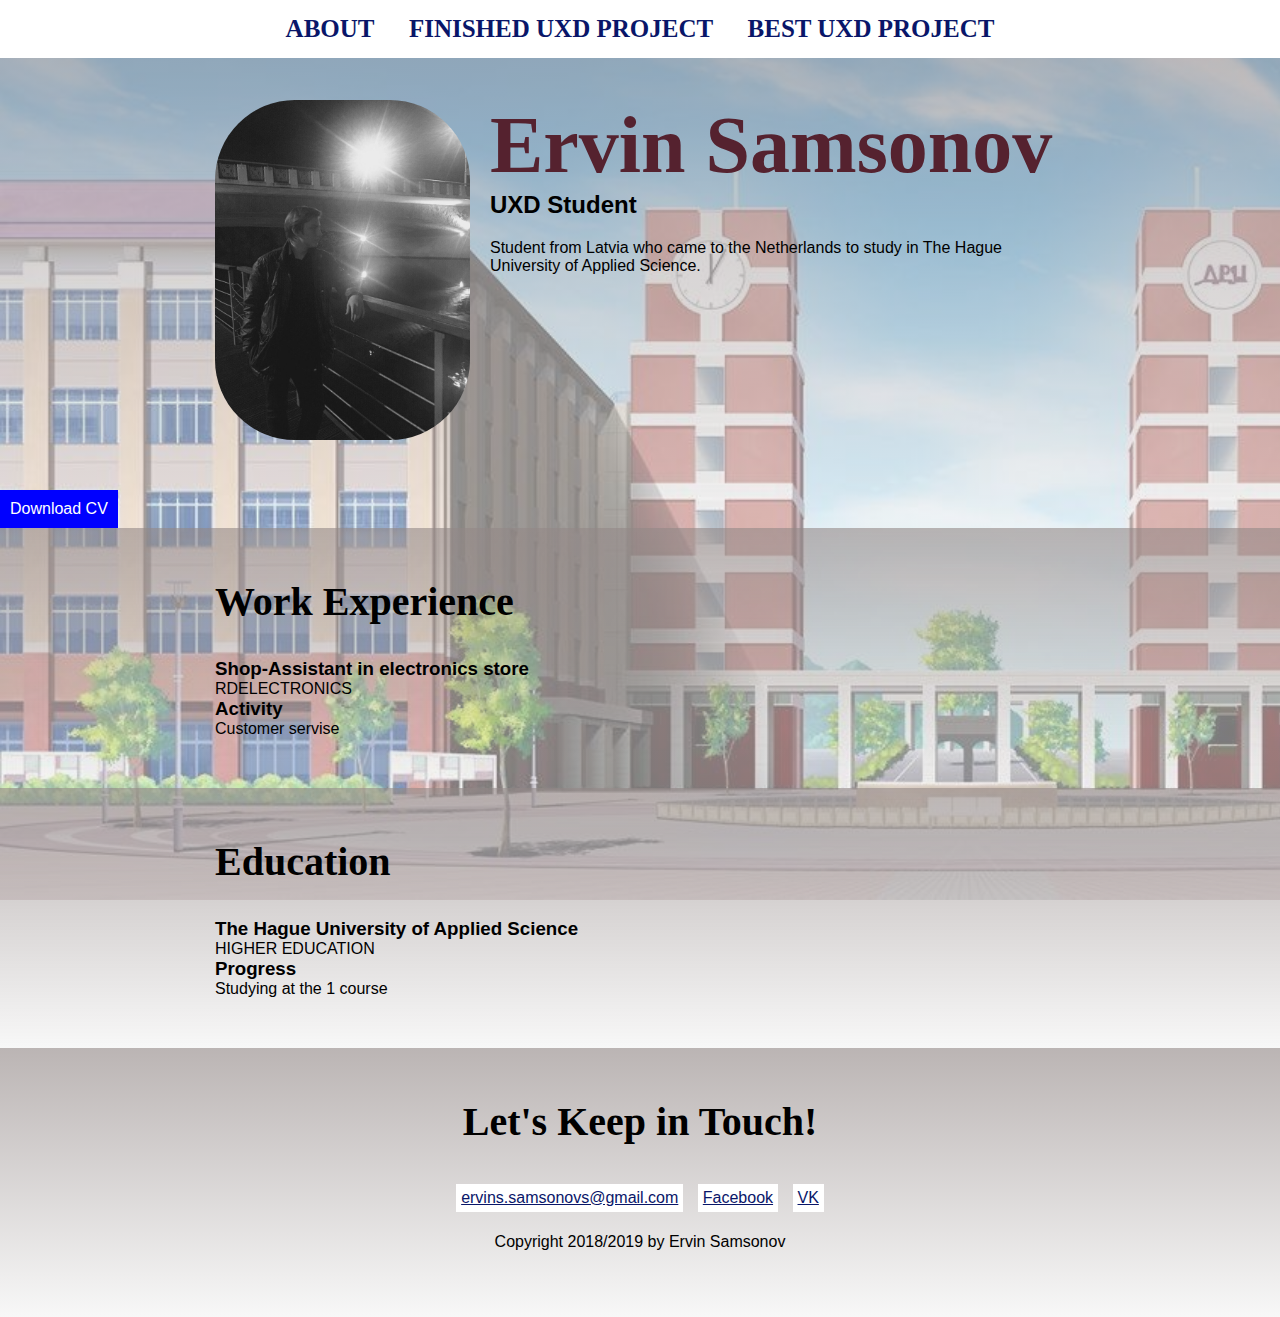
<file: index.html>
<!DOCTYPE html>
<html lang="en">
<head>
    <meta charset="UTF-8">
    <meta name="viewport" content="width=device-width, initial-scale=1.0">
    <title>Ervin Samsonov</title
	<link href="https://fonts.googleapis.com/css?family=Black+And+White+Picture|Indie+Flower|Monoton|Roboto:400,700" rel="stylesheet">
	<link rel="stylesheet" href="css/style.css"> 
	  <link rel="stylesheet" href="css/style2.css"> 
</head>
<body>
    <!-- // Intro -->
    <header id="about">
	<nav>
		<a href="index.html"> About</a>
		<a href="finished.html">Finished UXD project</a>
		<a href="best.html">Best UXD Project</a>
	</nav>
	<div class="content-wrap">
        <img class="profile-img col-narrow" src="image/main_photo.jpg" alt="Mo Fan">
		<div class="col-wide">
			<h1>Ervin Samsonov</h1>
			<h2>UXD Student</h2>
			<p>Student from Latvia who came to the Netherlands to study in The Hague University of Applied Science. </p>
		</div>
	</div>
	<a href="CV1.doc" class="button download" download>Download CV</a>
	</header>
    
    <main class="photo">
        <!-- // Work Experience -->
        <section id="work" class="work">
		<div class="content-wrap">
            <h2>Work Experience</h2>

            <!-- Job Details: copy this whole block to add more jobs -->
            <h3>Shop-Assistant in electronics store</h3>
			<p class="upercase">RDelectronics</p>
            
            <!-- Add as many paragraphs as you need. -->
			<h3> <b> Activity </b> </h3>
            <p>Customer servise</p>

            </div>
        </section>


        <!-- // Education -->
        <section id="education" class="education">
		<div class="content-wrap">
            <h2>Education</h2>

            <!-- School details: copy this whole block to add more schools. -->
            <h3>The Hague University of Applied Science</h3>
            <p class="upercase">Higher Education</p>
            
            <!-- Add as many paragraphs as you need. -->
			<b> <h3> Progress </h3> </b>
            <p>Studying at the 1 course</p>
            <!-- End of school details. -->
		</div>
	   </section>
    </main>
    
    <!-- // Footer & contact info -->
    <footer id="contact" class="footer">
	<div class="content-wrap">
        <h2>Let's Keep in Touch!</h2>
        
        <!-- Social media and contact links. Add or remove any networks. -->
		<div class="contact-info">
            <a href="ervins.samsonovs@gmail.com">ervins.samsonovs@gmail.com</a>
            <a href="https://www.facebook.com/profile.php?id=100006446804788" target="_blank">Facebook</a>
            <a href="https://vk.com/i_love_69" target="_blank">VK</a>
			</div>
        <p>Copyright 2018/2019 by Ervin Samsonov</p>
		</div>
    </footer>
</body>
</html>
</file>
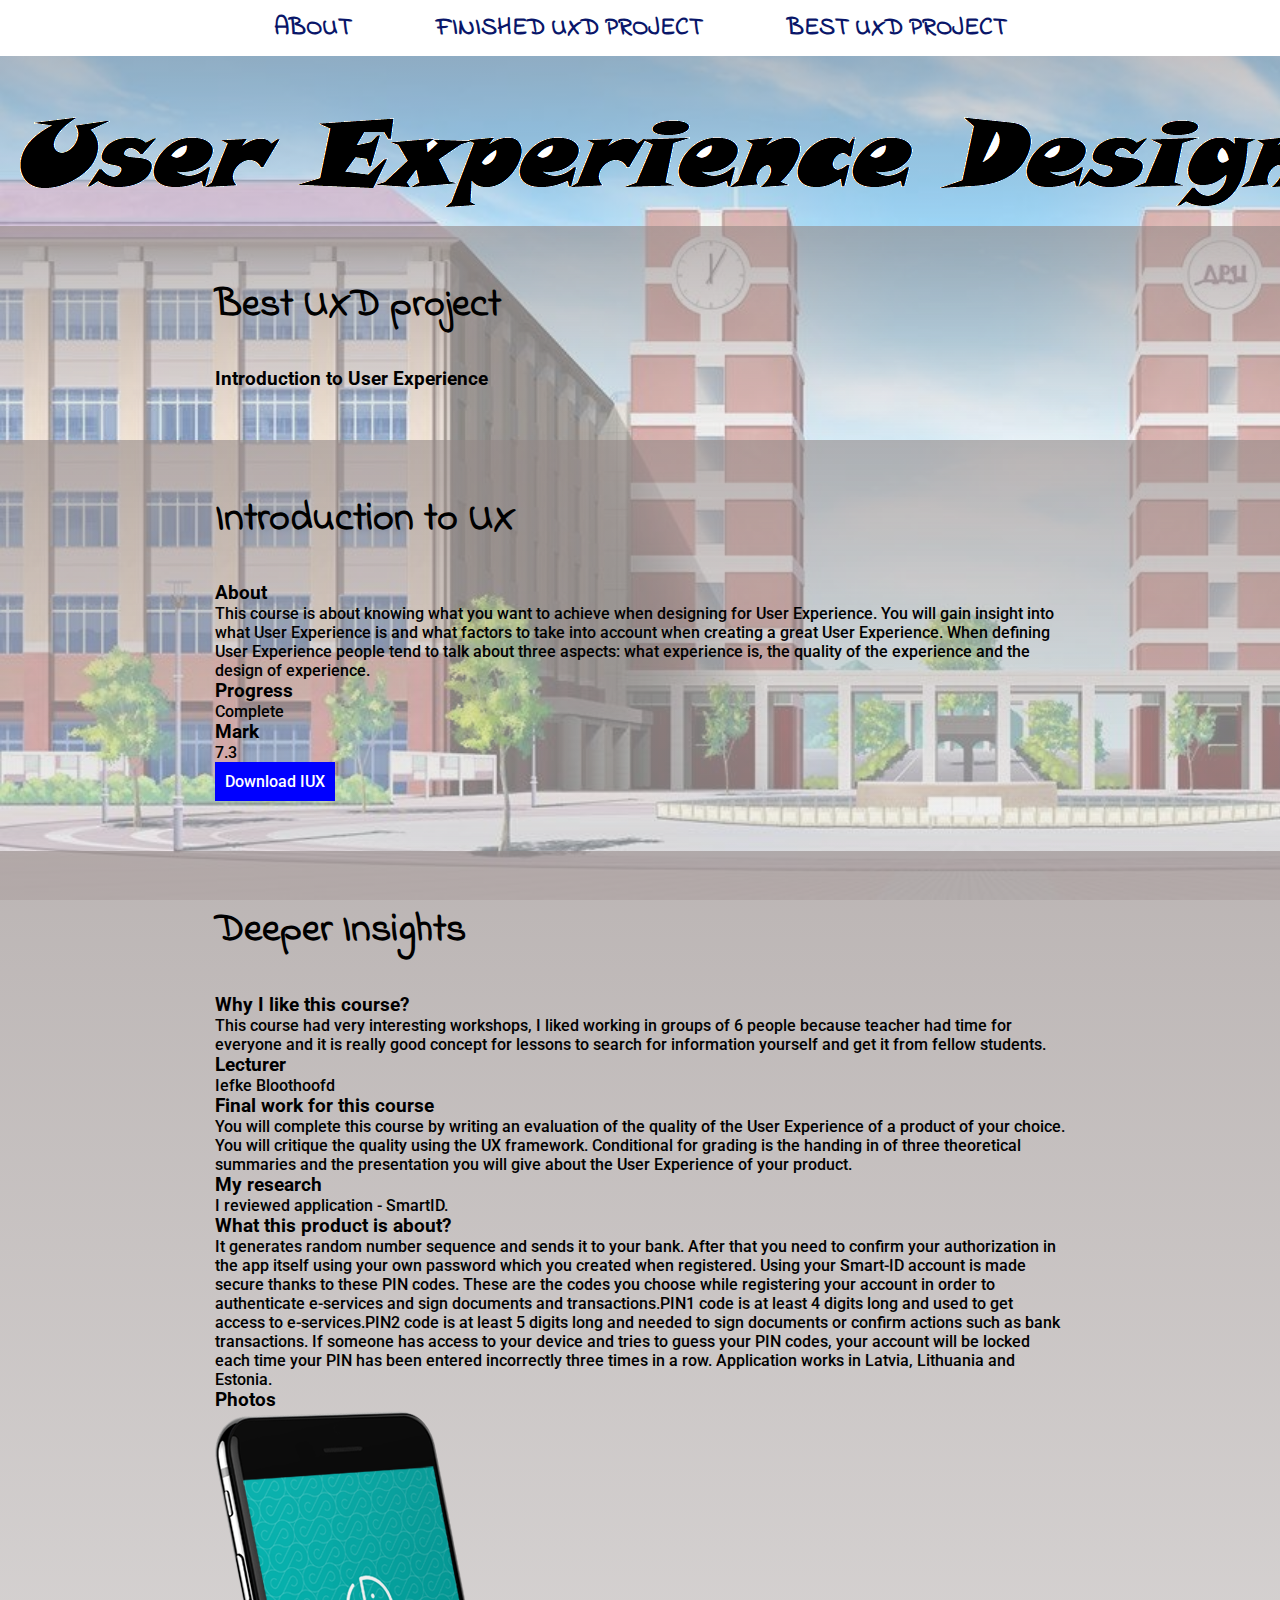
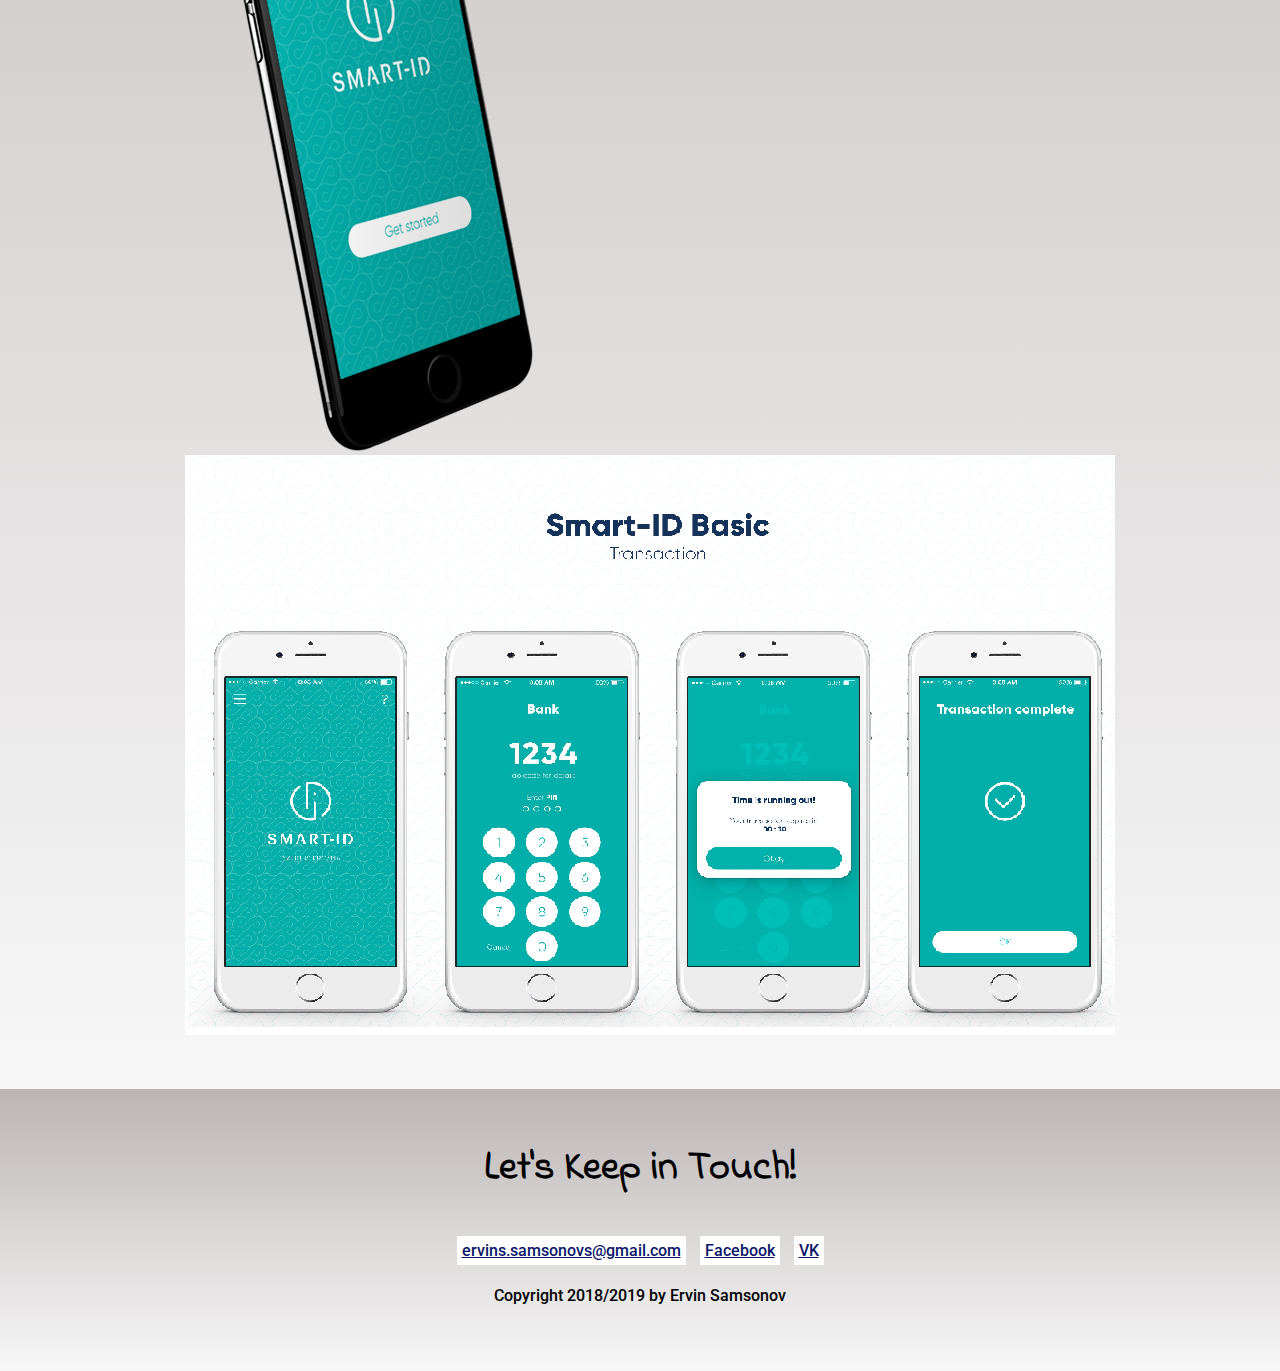
<file: best.html>
<!DOCTYPE html>
<html lang="en">
 <head>
	<meta charset="utf-8">
	<meta name="viewport" content="width=device-width, initial-scale=1.0">
  <title>Ervin Samsonov finished assigments</title>
  	<link href="https://fonts.googleapis.com/css?family=Black+And+White+Picture|Indie+Flower|Monoton|Roboto:400,700" rel="stylesheet">
  <link rel="stylesheet" href="css/style2.css"> 
   <link rel="stylesheet" href="css/style.css"> 
 </head>
 <body>
 <header>
 <nav>
		<a href="index.html"> About</a>
		<a href="finished.html">Finished UXD project</a>
		<a href="best.html">Best UXD Project</a>
	</nav>
	<div class="logo-pos">
	<img src="image/logo.png">
	</div>
 </header>
   <main class="photo">
        <!-- All courses -->
        <section id="work" class="work">
		<div class="content-wrap">
            <h2>Best UXD project</h2>
			<h3>Introduction to User Experience</h3>

            </div>
        </section>


        <!-- // Intro to UX -->
        <section id="education" class="education">
		<div class="content-wrap">
            <h2>Introduction to UX</h2>

            <h3>About</h3>
            <p>This course is about knowing what you want to achieve when designing for User Experience. You will gain insight into what 
			User Experience is and what factors to take into account when creating a great User Experience. 
			When defining User Experience people tend to talk about three aspects: what experience is, 
			the quality of the experience and the design of experience. </p>
            
			<b> <h3> Progress </h3> </b>
            <p>Complete</p>
			<b> <h3> Mark </h3> </b>
            <p>7.3</p>
				<a href="IUX.docx" class="button download" download>Download IUX</a>
		</div>
	   </section>	

        <!-- // Deeper insights -->
        <section id="education" class="education">
		<div class="content-wrap">
            <h2>Deeper Insights</h2>

            <h3>Why I like this course?</h3>
            <p>This course had very interesting workshops, I liked working in groups of 6 people because teacher had time for everyone and
				it is really good concept for lessons to search for information yourself and get it from fellow students.</p>
            
			<b> <h3> Lecturer </h3> </b>
            <p>Iefke Bloothoofd</p>
			<b> <h3> Final work for this course </h3> </b>
            <p>You will complete this course by writing an evaluation of the quality of the User Experience of a product of your choice. 
			You will critique the quality using the UX framework. 
			Conditional for grading is the handing in of three theoretical summaries and the presentation you will give about the User Experience of your product.</p>
			<b> <h3> My research </h3> </b>
            <p>I reviewed application - SmartID.  </p>	
			<b> <h3> What this product is about? </h3> </b>
			<p>It generates random number sequence and sends it to your bank. After that you need to confirm your authorization in the app itself using your own password which you created when registered. Using your Smart-ID account is made secure thanks to these PIN codes. These are the codes you choose while registering your account in order to authenticate e-services and sign documents and transactions.PIN1 code is at least 4 digits long and used to get access to e-services.PIN2 code is at least 5 digits long and needed to sign documents or confirm actions such as bank transactions. 
			If someone has access to your device and tries to guess your PIN codes, your account will be locked each time your PIN has been entered 
			incorrectly three times in a row. Application works in Latvia, Lithuania and Estonia.</p>	
			<b> <h3> Photos </h3> </b>
			<img src="image/phone.png">
			<div class="image-project"><img src="image/2.png"> </div>
			
		</div>
	   </section>
	   
    </main>
    
    <!-- // Footer & contact info -->
    <footer id="contact" class="footer">
	<div class="content-wrap">
        <h2>Let's Keep in Touch!</h2>
        
        <!-- Social media and contact links. Add or remove any networks. -->
		<div class="contact-info">
            <a href="ervins.samsonovs@gmail.com">ervins.samsonovs@gmail.com</a>
            <a href="https://www.facebook.com/profile.php?id=100006446804788" target="_blank">Facebook</a>
            <a href="https://vk.com/i_love_69" target="_blank">VK</a>
			</div>
        <p>Copyright 2018/2019 by Ervin Samsonov</p>
		</div>
    </footer>
</body>
</html>
</file>
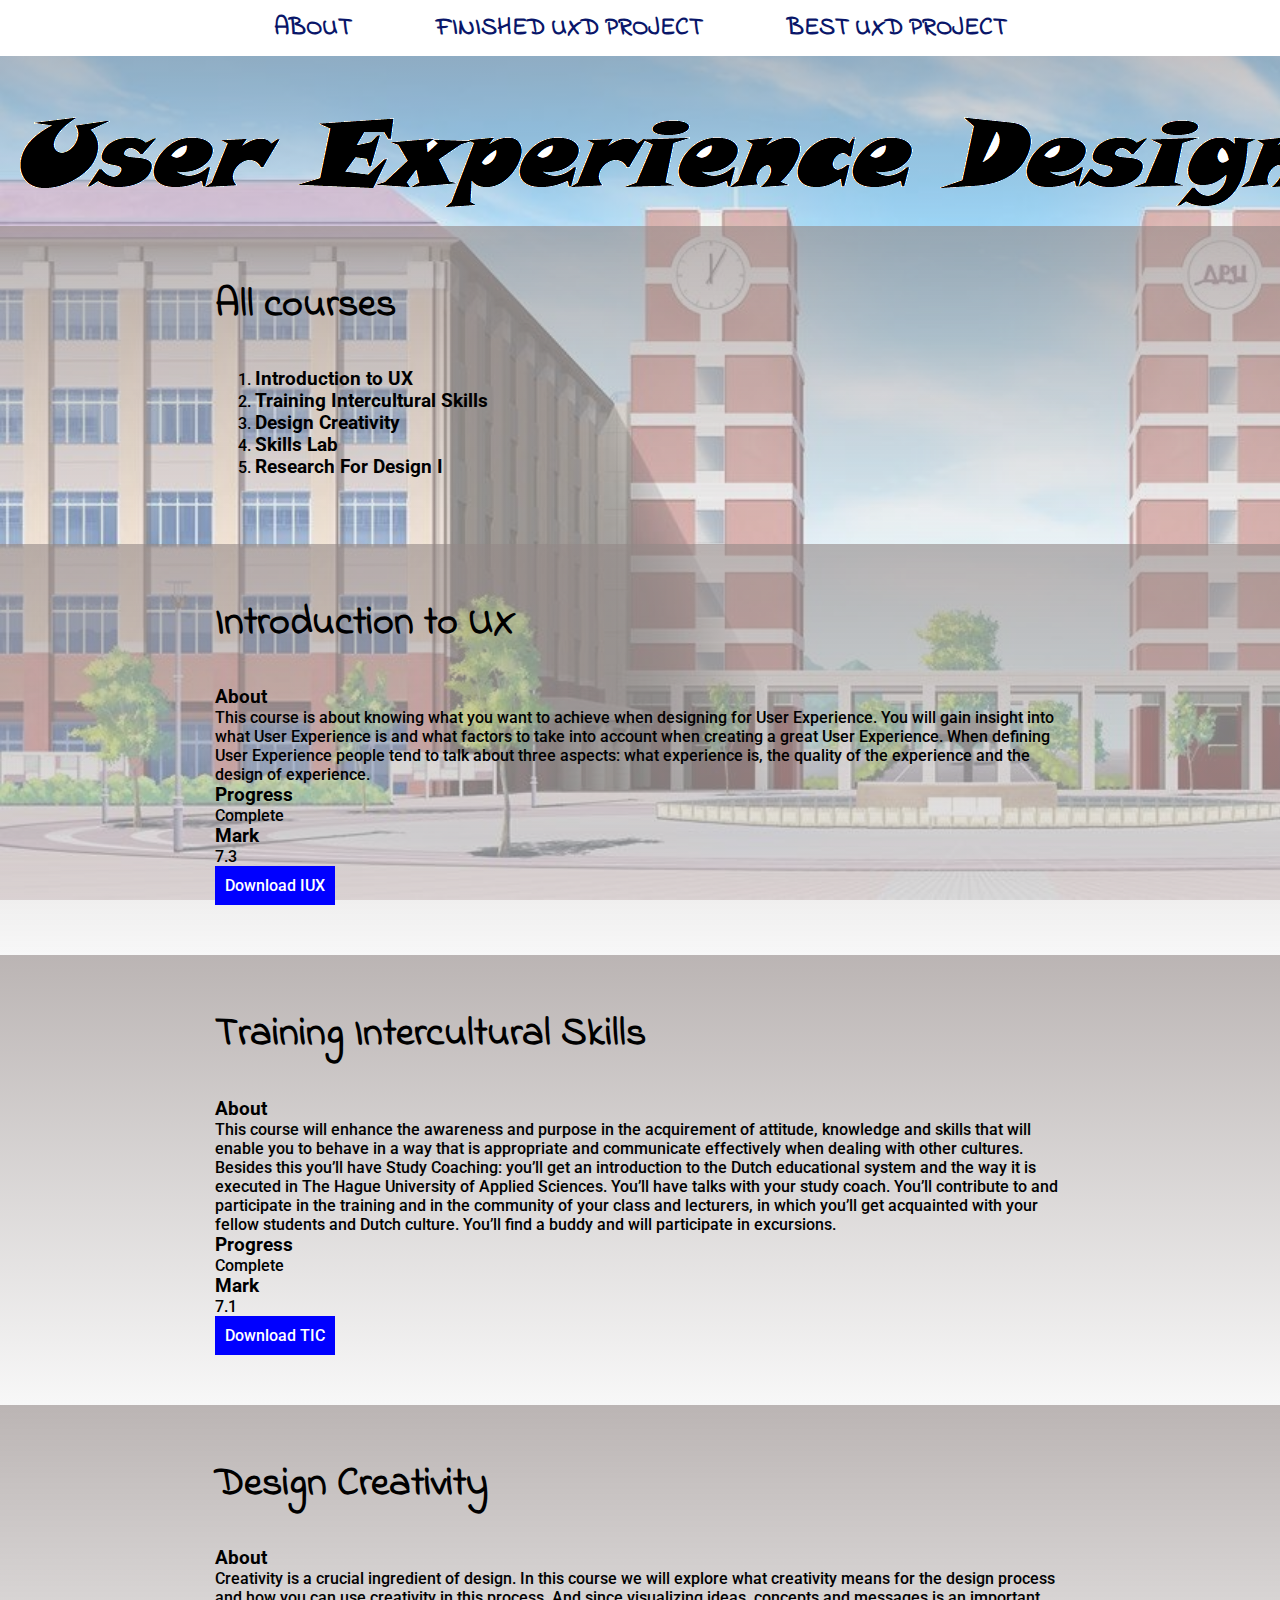
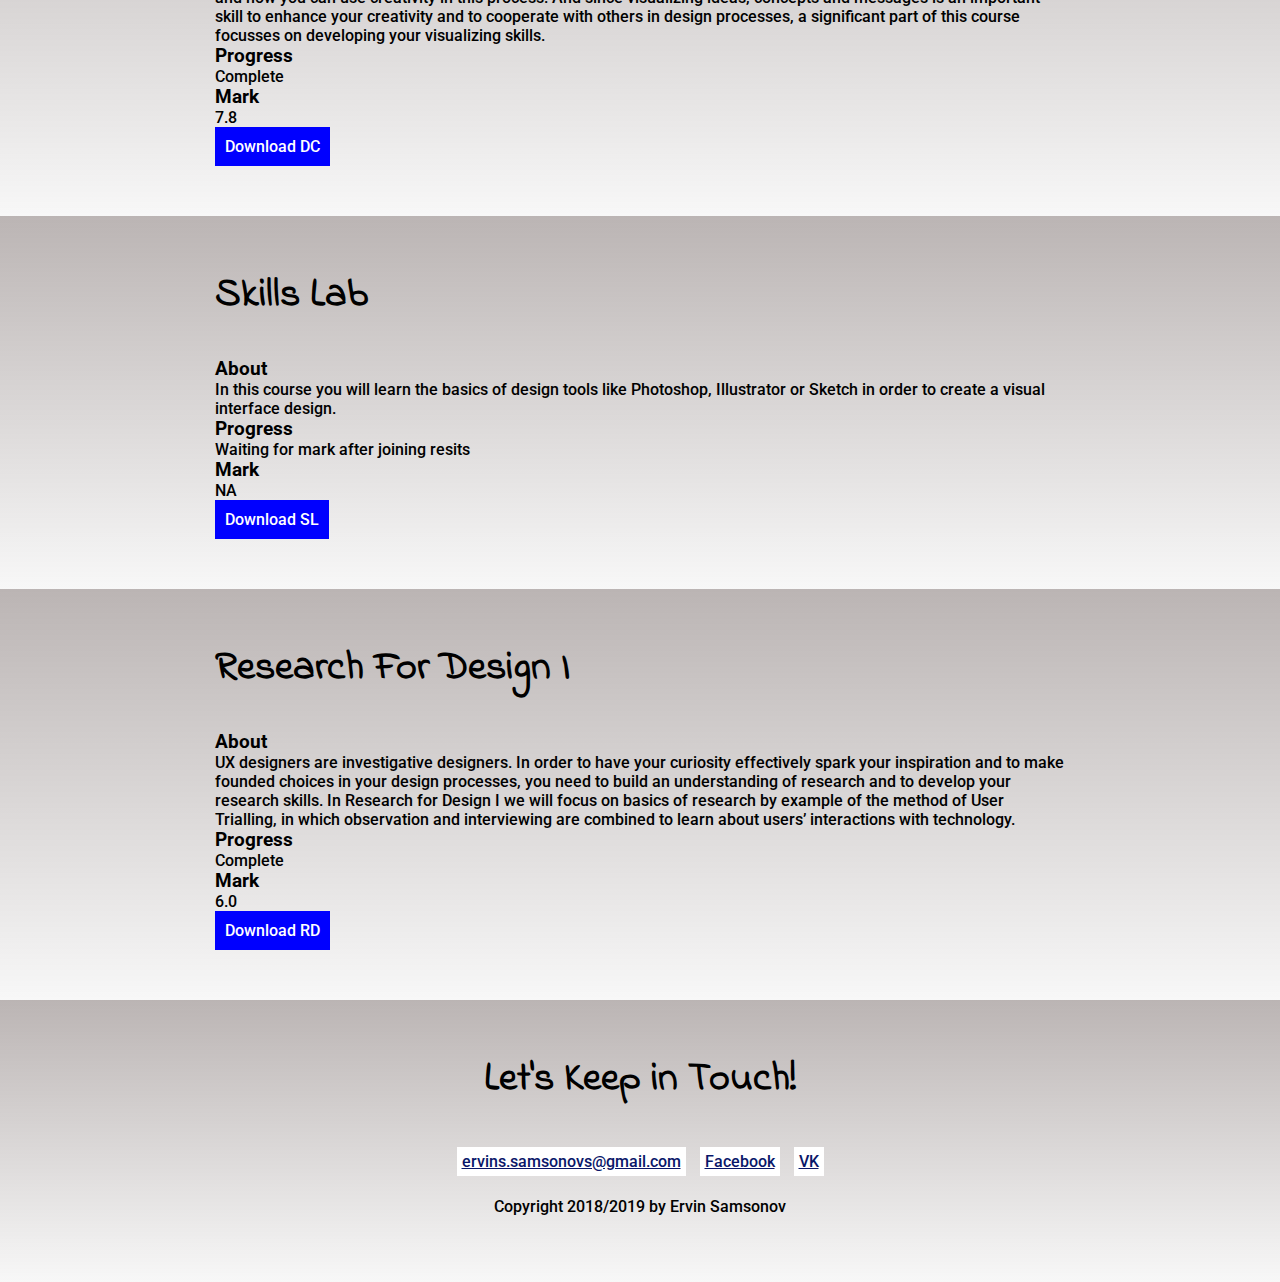
<file: finished.html>
<!DOCTYPE html>
<html lang="en">
 <head>
	<meta charset="utf-8">
	<meta name="viewport" content="width=device-width, initial-scale=1.0">
  <title>Ervin Samsonov finished assigments</title>
  	<link href="https://fonts.googleapis.com/css?family=Black+And+White+Picture|Indie+Flower|Monoton|Roboto:400,700" rel="stylesheet">
  <link rel="stylesheet" href="css/style2.css"> 
   <link rel="stylesheet" href="css/style.css"> 
 </head>
 <body>
 <header>
 <nav>
		<a href="index.html"> About</a>
		<a href="finished.html">Finished UXD project</a>
		<a href="best.html">Best UXD Project</a>
	</nav>
	<div class="logo-pos">
	<img src="image/logo.png">
	</div>
 </header>
   <main class="photo">
        <!-- All courses -->
        <section id="work" class="work">
		<div class="content-wrap">
            <h2>All courses</h2>
			<ol>
           <li> <h3>Introduction to UX</h3> </li>
			<li><h3>Training Intercultural Skills</h3></li>
			<li><h3>Design Creativity</h3></li>
			<li><h3>Skills Lab</h3></li>
			<li><h3>Research For Design I</h3></li>
			</ol>
            </div>
        </section>


        <!-- // Intro to UX -->
        <section id="education" class="education">
		<div class="content-wrap">
            <h2>Introduction to UX</h2>

            <h3>About</h3>
            <p>This course is about knowing what you want to achieve when designing for User Experience. You will gain insight into what 
			User Experience is and what factors to take into account when creating a great User Experience. 
			When defining User Experience people tend to talk about three aspects: what experience is, 
			the quality of the experience and the design of experience. </p>
            
			<b> <h3> Progress </h3> </b>
            <p>Complete</p>
			<b> <h3> Mark </h3> </b>
            <p>7.3</p>
				<a href="IUX.docx" class="button download" download>Download IUX</a>
		</div>
	   </section>
	   
        <!-- // Training Intercultural Skills -->
        <section id="education" class="education">
		<div class="content-wrap">
            <h2>Training Intercultural Skills</h2>

            <h3>About</h3>
            <p>This course will enhance the awareness and purpose in the acquirement of
attitude, knowledge and skills that will enable you to behave in a way that is
appropriate and communicate effectively when dealing with other cultures.
Besides this you’ll have Study Coaching: you’ll get an introduction to the Dutch
educational system and the way it is executed in The Hague University of Applied
Sciences. You’ll have talks with your study coach.
You’ll contribute to and participate in the training and in the community of your class and
lecturers, in which you’ll get acquainted with your fellow students and Dutch culture. You’ll
find a buddy and will participate in excursions.
</p>
            
			<b> <h3> Progress </h3> </b>
            <p>Complete</p>
			<b> <h3> Mark </h3> </b>
            <p>7.1</p>
			<a href="TIC.docx" class="button1 download1" download>Download TIC</a>
		</div>
	   </section>
	   
        <!-- // DC -->
        <section id="education" class="education">
		<div class="content-wrap">
            <h2>Design Creativity</h2>

            <h3>About</h3>
            <p>Creativity is a crucial ingredient of design. In this course we will explore what creativity
means for the design process and how you can use creativity in this process. And since
visualizing ideas, concepts and messages is an important skill to enhance your creativity and
to cooperate with others in design processes, a significant part of this course focusses on
developing your visualizing skills. </p>
            
			<b> <h3> Progress </h3> </b>
            <p>Complete</p>
			<b> <h3> Mark </h3> </b>
            <p>7.8</p>
			<a href="DC.rar" class="button2 download2" download>Download DC</a>
		</div>
	   </section>
	   
	           <!-- // Skills Lab -->
        <section id="education" class="education">
		<div class="content-wrap">
            <h2>Skills Lab</h2>

            <h3>About</h3>
            <p>In this course you will learn the basics of design tools like Photoshop, Illustrator or Sketch in
order to create a visual interface design. </p>
            
			<b> <h3> Progress </h3> </b>
            <p>Waiting for mark after joining resits</p>
			<b> <h3> Mark </h3> </b>
            <p>NA</p>
			<a href="SL.rar" class="button3 download3" download>Download SL</a>
		</div>
	   </section>
	   
	   	           <!-- // Research For Design I -->
        <section id="education" class="education">
		<div class="content-wrap">
            <h2>Research For Design I</h2>

            <h3>About</h3>
            <p>UX designers are investigative designers. In order to have your curiosity effectively spark
your inspiration and to make founded choices in your design processes, you need to build an
understanding of research and to develop your research skills. In Research for Design I we
will focus on basics of research by example of the method of User Trialling, in which
observation and interviewing are combined to learn about users’ interactions with
technology.
 </p>
            
			<b> <h3> Progress </h3> </b>
            <p>Complete</p>
			<b> <h3> Mark </h3> </b>
            <p>6.0</p>	
			<a href="RD.docx" class="button4 download4" download>Download RD</a>			
		</div>
	   </section>
	   
    </main>
    
    <!-- // Footer & contact info -->
    <footer id="contact" class="footer">
	<div class="content-wrap">
        <h2>Let's Keep in Touch!</h2>
        
        <!-- Social media and contact links. Add or remove any networks. -->
		<div class="contact-info">
            <a href="ervins.samsonovs@gmail.com">ervins.samsonovs@gmail.com</a>
            <a href="https://www.facebook.com/profile.php?id=100006446804788" target="_blank">Facebook</a>
            <a href="https://vk.com/i_love_69" target="_blank">VK</a>
			</div>
        <p>Copyright 2018/2019 by Ervin Samsonov</p>
		</div>
    </footer>
</body>
</html>
</file>
<file: css/style.css>
/* Global styles
-----------------------*/
/* apply a natural box layout model to all elements, but allowing components to change */
html {
  box-sizing: border-box;
}
*, *:before, *:after {
  box-sizing: inherit;
}
body {
	font-family: 'Roboto', sans-serif;
	font-weight: 500;
	margin:0;
}
.work h2, .education h2, .footer h2 {
	font-size: 40px;
	font-family: 'Indie Flower', cursive;
}
a{
	color: #091669;
}
a:hover{
	text-decoration: none;
}
h2{
	margin-top:0;
}
h3 {
	margin:0;
}
.content-wrap{
	max-width: 950px;
	margin: 0 auto;
	padding: 50px;
	overflow: hidden;
}

.col-narrow{
	width: 30%;
	float: left;
}
.col-wide{
	width: 70%;
	float: left;
	padding-left: 20px;
}
.upercase{
	text-transform: uppercase;
}
.button{
	text-decoration: none;
	background: blue;
	color: white;
	padding: 10px;
	display: inline-block;
}
.button1{
	text-decoration: none;
	background: blue;
	color: white;
	padding: 10px;
	display: inline-block;
}
.button2{
	text-decoration: none;
	background: blue;
	color: white;
	padding: 10px;
	display: inline-block;
}
.button3{
	text-decoration: none;
	background: blue;
	color: white;
	padding: 10px;
	display: inline-block;
}
.button4{
	text-decoration: none;
	background: blue;
	color: white;
	padding: 10px;
	display: inline-block;
}

/* Header
-----------------------*/
.profile-img{
	border-radius: 80px;

}
header{
	background: linear-gradient(rgba(170, 162, 161, 0.8),rgba(240, 240, 240, 0.5)), url(../image/university.jpg) no-repeat fixed;
	background-size: cover;
	padding-top: 50px;
	position: relative;
}
header h1{
	margin: 0;
	font-size: 80px;
	color: #55222F;
	font-family: 'Monoton', cursive;
}
.download{
	
	bottom: 0;
	right: 0;
}
.download1{
	
	bottom: 0;
	right: 0;
}
.download2{
	
	bottom: 0;
	right: 0;
}
.download3{
	
	bottom: 0;
	right: 0;
}
.download4{
	
	bottom: 0;
	right: 0;
}
/* Footer
__________________________________*/

.footer{
	background: linear-gradient(rgba(170, 162, 161, 0.8),rgba(240, 240, 240, 0.5)), url(../image/university.jpg) no-repeat fixed;
	background-size: cover;
	text-align: center;
}
.contact-info a {
	background: white;
	margin: 5px;
	padding: 5px;
	display: inline-block;
}
/* Work Experience
-----------------------*/
h3 ~ p {
	margin: 0;
}
.work{
	background: linear-gradient(rgba(170, 162, 161, 0.8),rgba(240, 240, 240, 0.5)), url(../image/university.jpg) no-repeat fixed;
	background-size: cover;
}
/* Education 
-----------------------*/
.education{
	background: linear-gradient(rgba(170, 162, 161, 0.8),rgba(240, 240, 240, 0.5)), url(../image/university.jpg) no-repeat fixed;
	background-size: cover;
}
/* Navigation
-----------------------*/
nav{
	text-align: center;
	background: white;
	position: fixed;
	top: 0px;
	left: 0;
	right: 0;
}
nav a{
	display: inline-block;
	padding: 10px 40px;
	text-decoration: none;
	text-transform: uppercase;
	font-weight: 600;
	font-size: 25px;
	font-family: 'Indie Flower', cursive;
}
/* Media Queries
-----------------------*/
@media (max-width:899px){
	header{
		text-align: center;
	}
	.profile-img{
		width:200px;
	}
}
.image-project{
	position: relative;
	right: 0px;
	margin-left: -30px;

}
</file>
<file: css/style2.css>
body { 
	margin: 0; 
}

a:hover{
	background: white;
	color: red;
}


.logo-pos {
	text-align: center;
	position: relative;
	top: 25px;
}

nav{
	text-align: center;
	position: fixed;
	top: 0px;
	left: 0;
	right: 0;
}

nav a{
	display: inline-block;
	padding: 15px 15px;
	text-decoration: none;
	text-transform: uppercase;
	font-weight: 600;
	font-size: 25px;
	font-family: 'Indie Flower', cursive;
}

.layer{
	background: linear-gradient(rgba(197, 233, 233, 0.8),rgba(230, 230, 230, 0.5)) no-repeat fixed;
	margin-left: 290px;
	margin-right: 290px;
	height: 1000px;
	padding-left: 100px;
}

.DC h2, .SL h2, .IUX h2, .TIS h2 .RD h2 .all h2 {
	font-size: 60px;
	font-family: 'Indie Flower', cursive;
}
</file>
